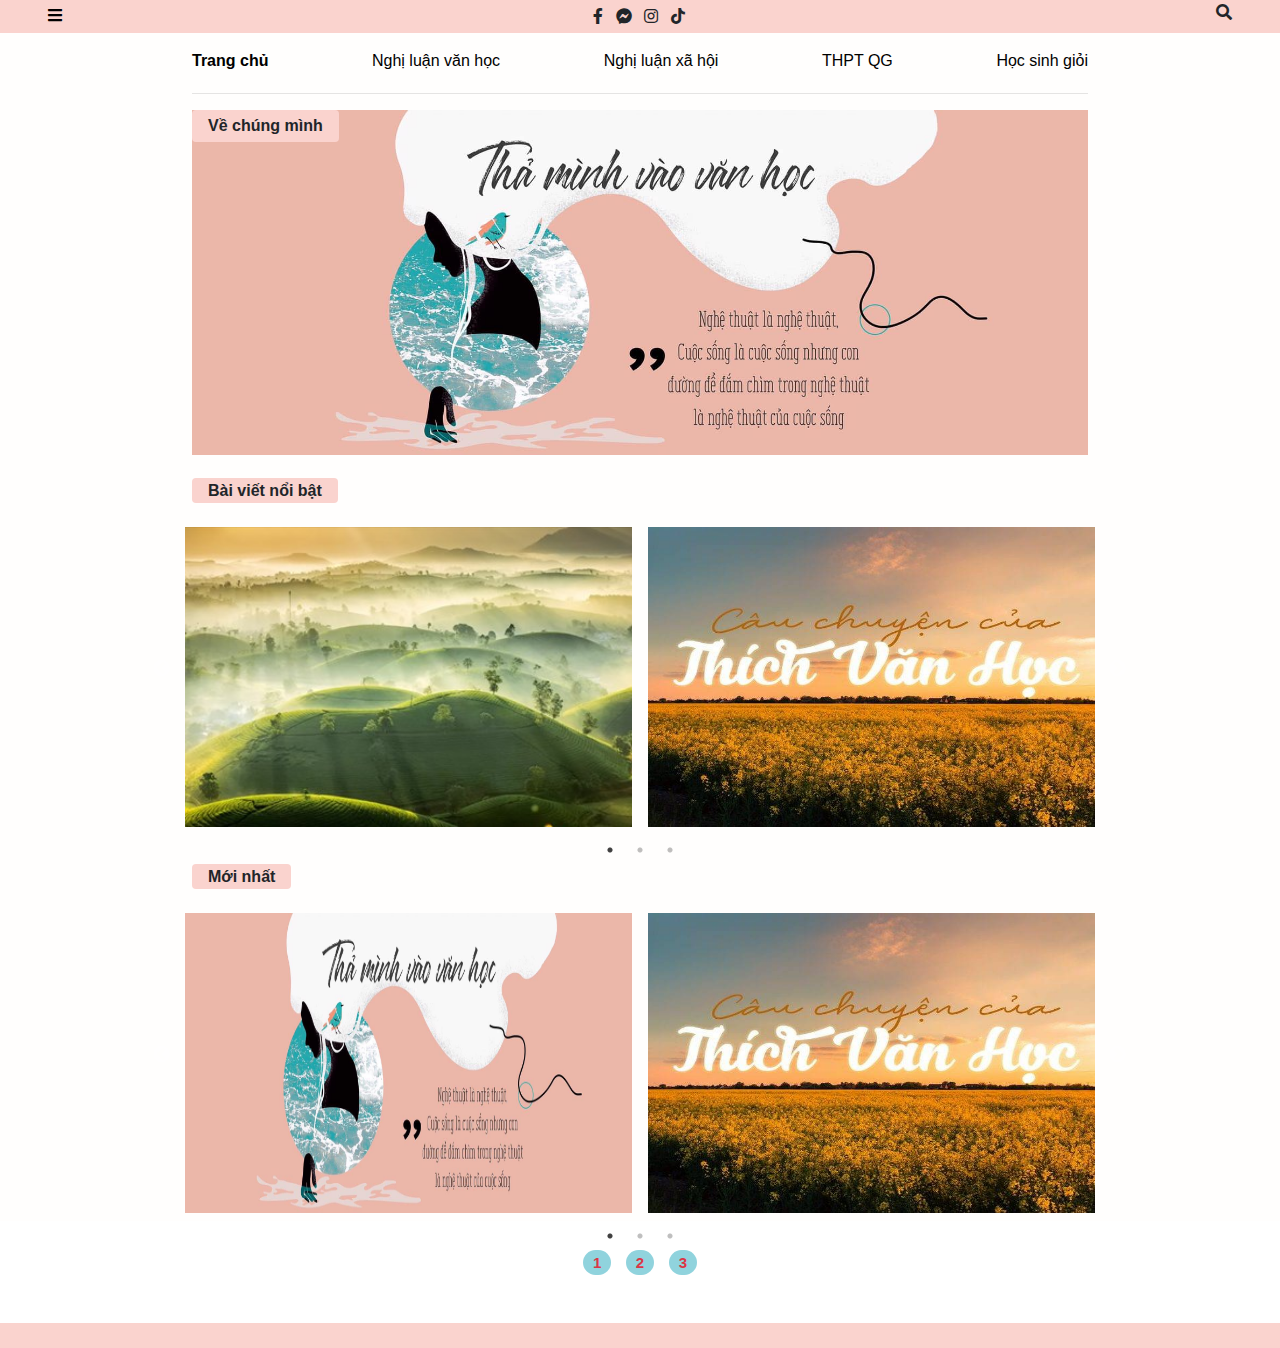
<file: index.html>
<!DOCTYPE html>
<html lang="en">

<head>
    <meta charset="UTF-8">
    <meta http-equiv="X-UA-Compatible" content="IE=edge">
    <meta name="viewport" content="width=device-width, initial-scale=1.0">
    <link rel="stylesheet" href="css/style.css">
    <link rel="stylesheet" href="css/bootstrap.min.css">
    <link rel="stylesheet" href="fontawesome/css/all.min.css">
    <link rel="stylesheet" type="text/css" href="js/slick.css">
    <link rel="stylesheet" type="text/css" href="js/slick-theme.css">
    <title>Thích văn học</title>
    <link rel="preconnect" href="https://fonts.googleapis.com">
    <link rel="preconnect" href="https://fonts.gstatic.com" crossorigin>
    <link href="https://fonts.googleapis.com/css2?family=Open+Sans:wght@300;400&display=swap" rel="stylesheet">
</head>

<body>

    <div id="wrapper">
        <!-- Sidebar -->
        <div id="sidebar-wrapper">
            <ul class="sidebar-nav">
                <li><a href="index.html" class="active">Trang chủ</a></li>
                <li><a href="nlvh.html">Nghị luận văn học</a></li>
                <li><a href="nlxh.html">Nghị luận xã hội</a></li>
                <li><a href="thpt.html">Trung học phổ thông quốc gia</a></li>
                <li><a href="hsg.html">Học sinh giỏi</a></li>
            </ul>
        </div>

        <!-- Page Content -->
        <div id="page-content-wrapper">
            <div class="d-flex justify-content-between sticky-top background-color-main m-0 p-0">
                <a href="#" class=" p-1 pl-5" id="menu-toggle"><i class="fas fa-bars c-black"></i></a>
                <div class="p-1">
                    <i class="fab fa-facebook-f p-1"></i>
                    <i class="fab fa-facebook-messenger p-1"></i>
                    <i class="fab fa-instagram p-1"></i>
                    <i class="fab fa-tiktok p-1"></i>
                </div>
                <i class="fas fa-search p-1 pr-5"></i>
            </div>
            <div class="container-customer none">
                <div class="d-flex justify-content-between pt-3 pb-1">
                    <a href="index.html" class="c-black  font-weight-bold">Trang chủ</a>
                    <a href="nlvh.html" class="c-black ">Nghị luận văn học</a>
                    <a href="nlxh.html" class="c-black">Nghị luận xã hội</a>
                    <a href="thpt.html" class="c-black">THPT QG</a>
                    <a href="hsg.html" class="c-black">Học sinh giỏi</a>
                </div>
                <hr>
                <div>
                    <span class="background-color-main pr-3 pl-3 pt-1 pb-1 rounded font-weight-bold position-absolute">Về
                        chúng mình</span>
                    <img src="img/181585686_814053759210792_3332785862516286776_n.jpg" alt="" width="100%">
                </div>
                <div class="mt-4">
                    <span class="background-color-main pr-3 pl-3 pt-1 pb-1 rounded font-weight-bold mt-5 mb-2">Bài viết
                        nổi bật</span>

                    <div class="row  pt-3 slick slider">

                        <a href="content.html" class="m-2"><img src="img/Anh-Dep.jpg" alt="" width="100%" style="height: 300px;"></a>
                        <a href="content.html" class="m-2"><img src="img/Cau-chuyen-TVH-e1598976701457.jpg" alt="" width="100%" style="height: 300px;"></a>
                        <a href="content.html" class="m-2"><img src="img/34617298_412018.jpg" alt="" width="100%" style="height: 300px;"></a>





                    </div>


                </div>

                <div class="mt-4">
                    <span class="background-color-main pr-3 pl-3 pt-1 pb-1 rounded font-weight-bold mt-5 mb-2">Mới
                        nhất</span>

                    <div class="row  pt-3 slick slider">

                        <a href="content.html" class="m-2"><img src="img/181585686_814053759210792_3332785862516286776_n.jpg" alt="" width="100%" style="height: 300px;"></a>
                        <a href="content.html" class="m-2"><img src="img/Cau-chuyen-TVH-e1598976701457.jpg" alt="" width="100%" style="height: 300px;"></a>
                        <a href="content.html" class="m-2"><img src="img/34617298_412018.jpg" alt="" width="100%" style="height: 300px;"></a>

                    </div>


                </div>


            </div>

            <div class="text-center mt-4 mb-5">
                <div>
                    <a href="" class="pagi">1</a>
                    <a href="" class="pagi">2</a>
                    <a href="" class="pagi">3</a>
                </div>
            </div>



            <div class="d-flex justify-content-between background-color-main" style="height: 25px;">
            </div>

        </div>


    </div>






</body>
<script src="js/jquery-3.2.1.min.js"></script>
<script src="js/bootstrap.min.js"></script>
<script src="js/slick.min.js"></script>

<script>
    $(document).ready(function() {
        $("#menu-toggle").click(function(e) {
            e.preventDefault();
            $("#wrapper").toggleClass("menuDisplayed");
        });
    });

    $('.slick').slick({
        dots: true,
        infinite: true,
        speed: 300,
        arrows: true,
        slidesToShow: 2,
        autoplay: true,
        autoplaySpeed: 2000,
        responsive: [{
            breakpoint: 480,
            settings: {
                slidesToShow: 1,
                slidesToScroll: 1
            }
        }]
    });
</script>

</html>
</file>
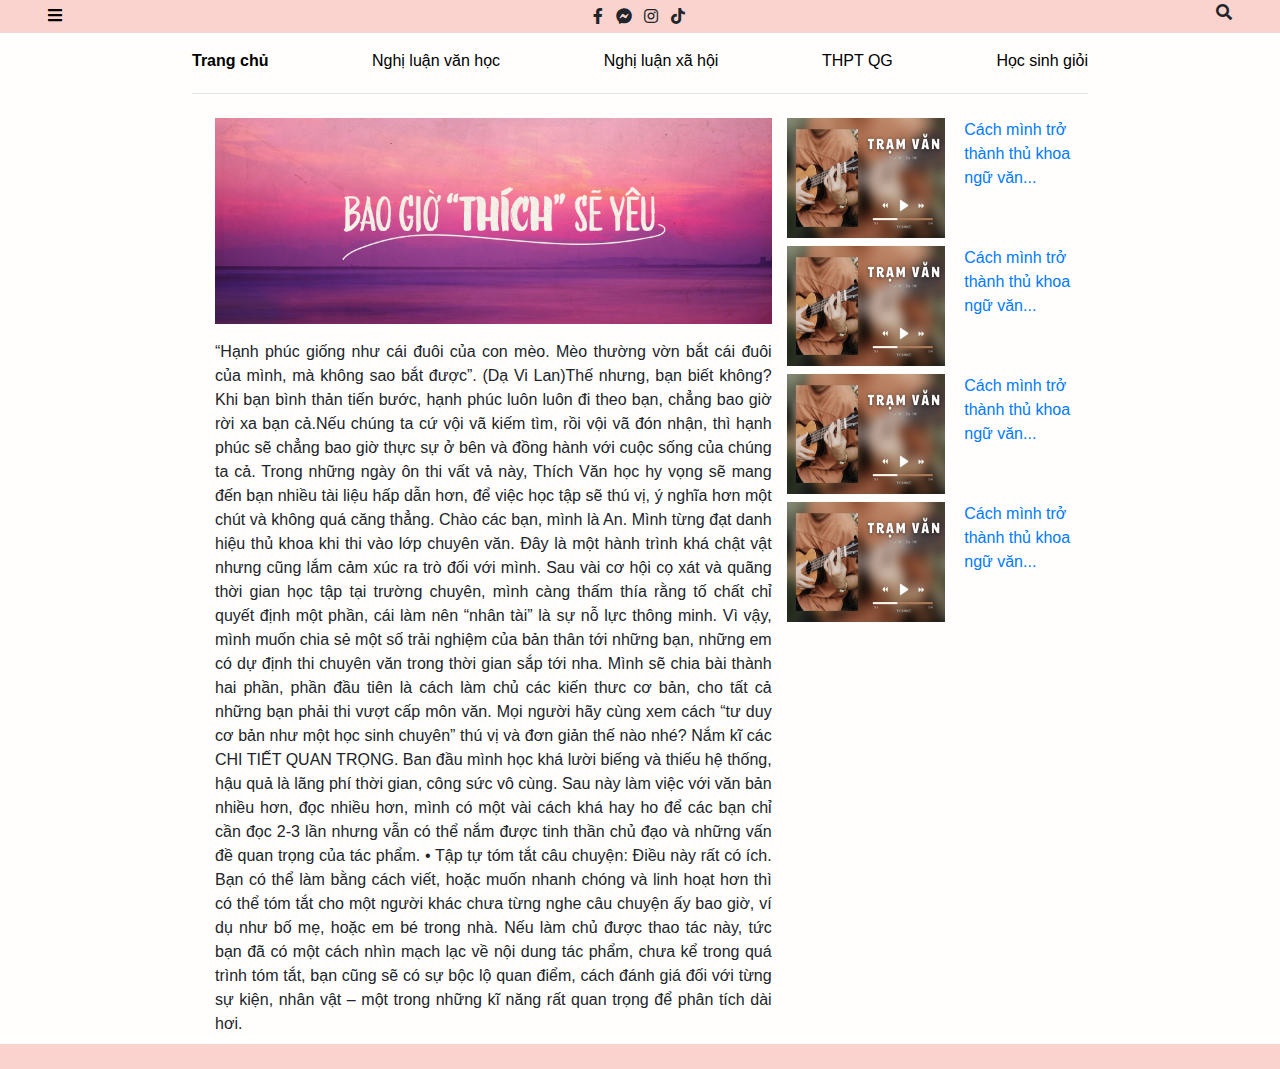
<file: content.html>
<!DOCTYPE html>
<html lang="en">

<head>
    <meta charset="UTF-8">
    <meta http-equiv="X-UA-Compatible" content="IE=edge">
    <meta name="viewport" content="width=device-width, initial-scale=1.0">
    <link rel="stylesheet" href="css/style.css">
    <link rel="stylesheet" href="css/bootstrap.min.css">
    <link rel="stylesheet" href="fontawesome/css/all.min.css">
    <link rel="stylesheet" type="text/css" href="js/slick.css">
    <link rel="stylesheet" type="text/css" href="js/slick-theme.css">
    <title>Thích văn học</title>
    <link rel="preconnect" href="https://fonts.googleapis.com">
    <link rel="preconnect" href="https://fonts.gstatic.com" crossorigin>
    <link href="https://fonts.googleapis.com/css2?family=Open+Sans:wght@300;400&display=swap" rel="stylesheet">
</head>

<body>

    <div id="wrapper">
        <!-- Sidebar -->
        <div id="sidebar-wrapper">
            <ul class="sidebar-nav">
                <li><a href="index.html" class="active">Trang chủ</a></li>
                <li><a href="nlvh.html">Nghị luận văn học</a></li>
                <li><a href="nlxh.html">Nghị luận xã hội</a></li>
                <li><a href="thpt.html">Trung học phổ thông quốc gia</a></li>
                <li><a href="hsg.html">Học sinh giỏi</a></li>
            </ul>
        </div>

        <!-- Page Content -->
        <div id="page-content-wrapper">
            <div class="d-flex justify-content-between background-color-main m-0 p-0">
                <a href="#" class=" p-1 pl-5" id="menu-toggle"><i class="fas fa-bars c-black"></i></a>
                <div class="p-1">
                    <i class="fab fa-facebook-f p-1"></i>
                    <i class="fab fa-facebook-messenger p-1"></i>
                    <i class="fab fa-instagram p-1"></i>
                    <i class="fab fa-tiktok p-1"></i>
                </div>
                <i class="fas fa-search p-1 pr-5"></i>
            </div>
            <div class="container-customer none">
                <div class="d-flex justify-content-between pt-3 pb-1">
                    <a href="index.html" class="c-black  font-weight-bold">Trang chủ</a>
                    <a href="nlvh.html" class="c-black ">Nghị luận văn học</a>
                    <a href="nlxh.html" class="c-black">Nghị luận xã hội</a>
                    <a href="thpt.html" class="c-black">THPT QG</a>
                    <a href="hsg.html" class="c-black">Học sinh giỏi</a>
                </div>
                <hr>

                <div class="row m-2">
                    <div class="col-md-8 col-12 text-justify">
                        <img src="img/13624171783_9f287bafdb_o.jpg" alt="" width="100%" class="mb-3 mt-2"> “Hạnh phúc giống như cái đuôi của con mèo. Mèo thường vờn bắt cái đuôi của mình, mà không sao bắt được”. (Dạ Vi Lan)Thế nhưng, bạn biết không? Khi
                        bạn bình thản tiến bước, hạnh phúc luôn luôn đi theo bạn, chẳng bao giờ rời xa bạn cả.Nếu chúng ta cứ vội vã kiếm tìm, rồi vội vã đón nhận, thì hạnh phúc sẽ chẳng bao giờ thực sự ở bên và đồng hành với cuộc sống của chúng ta cả.
                        Trong những ngày ôn thi vất vả này, Thích Văn học hy vọng sẽ mang đến bạn nhiều tài liệu hấp dẫn hơn, để việc học tập sẽ thú vị, ý nghĩa hơn một chút và không quá căng thẳng. Chào các bạn, mình là An. Mình từng đạt danh hiệu thủ
                        khoa khi thi vào lớp chuyên văn. Đây là một hành trình khá chật vật nhưng cũng lắm cảm xúc ra trò đối với mình. Sau vài cơ hội cọ xát và quãng thời gian học tập tại trường chuyên, mình càng thấm thía rằng tố chất chỉ quyết định
                        một phần, cái làm nên “nhân tài” là sự nỗ lực thông minh. Vì vậy, mình muốn chia sẻ một số trải nghiệm của bản thân tới những bạn, những em có dự định thi chuyên văn trong thời gian sắp tới nha. Mình sẽ chia bài thành hai phần,
                        phần đầu tiên là cách làm chủ các kiến thưc cơ bản, cho tất cả những bạn phải thi vượt cấp môn văn. Mọi người hãy cùng xem cách “tư duy cơ bản như một học sinh chuyên” thú vị và đơn giản thế nào nhé? Nắm kĩ các CHI TIẾT QUAN TRỌNG.
                        Ban đầu mình học khá lười biếng và thiếu hệ thống, hậu quả là lãng phí thời gian, công sức vô cùng. Sau này làm việc với văn bản nhiều hơn, đọc nhiều hơn, mình có một vài cách khá hay ho để các bạn chỉ cần đọc 2-3 lần nhưng vẫn
                        có thể nắm được tinh thần chủ đạo và những vấn đề quan trọng của tác phẩm. • Tập tự tóm tắt câu chuyện: Điều này rất có ích. Bạn có thể làm bằng cách viết, hoặc muốn nhanh chóng và linh hoạt hơn thì có thể tóm tắt cho một người
                        khác chưa từng nghe câu chuyện ấy bao giờ, ví dụ như bố mẹ, hoặc em bé trong nhà. Nếu làm chủ được thao tác này, tức bạn đã có một cách nhìn mạch lạc về nội dung tác phẩm, chưa kể trong quá trình tóm tắt, bạn cũng sẽ có sự bộc
                        lộ quan điểm, cách đánh giá đối với từng sự kiện, nhân vật – một trong những kĩ năng rất quan trọng để phân tích dài hơi.
                    </div>
                    <div class="col-md-4 col-12">
                        <div class="row mt-2">
                            <a href="" class="row">
                                <div class="col-md-7 col-7">
                                    <img src="img/Tramvan.jpg" alt="" style="width: 100%; height: 120px">
                                </div>
                                <div class="col-md-5 col-5 text-jusify pl-1">
                                    Cách mình trở thành thủ khoa ngữ văn...
                                </div>
                            </a>
                        </div>
                        <div class="row mt-2">
                            <a href="" class="row">
                                <div class="col-md-7 col-7">
                                    <img src="img/Tramvan.jpg" alt="" style="width: 100%; height: 120px">
                                </div>
                                <div class="col-md-5 col-5 text-jusify pl-1">
                                    Cách mình trở thành thủ khoa ngữ văn...
                                </div>
                            </a>
                        </div>
                        <div class="row mt-2">
                            <a href="" class="row">
                                <div class="col-md-7 col-7">
                                    <img src="img/Tramvan.jpg" alt="" style="width: 100%; height: 120px">
                                </div>
                                <div class="col-md-5 col-5 text-jusify pl-1">
                                    Cách mình trở thành thủ khoa ngữ văn...
                                </div>
                            </a>
                        </div>
                        <div class="row mt-2">
                            <a href="" class="row">
                                <div class="col-md-7 col-7">
                                    <img src="img/Tramvan.jpg" alt="" style="width: 100%; height: 120px">
                                </div>
                                <div class="col-md-5 col-5 text-jusify pl-1">
                                    Cách mình trở thành thủ khoa ngữ văn...
                                </div>
                            </a>
                        </div>


                    </div>
                </div>

            </div>


            <div class="d-flex justify-content-between background-color-main" style="height: 25px;">
            </div>


        </div>


    </div>






</body>
<script src="js/jquery-3.2.1.min.js"></script>
<script src="js/bootstrap.min.js"></script>
<script src="js/slick.min.js"></script>

<script>
    $(document).ready(function() {
        $("#menu-toggle").click(function(e) {
            e.preventDefault();
            $("#wrapper").toggleClass("menuDisplayed");
        });
    });

    $('.slick').slick({
        dots: true,
        infinite: true,
        speed: 300,
        arrows: true,
        slidesToShow: 2,
        autoplay: true,
        autoplaySpeed: 2000,
        responsive: [{
            breakpoint: 480,
            settings: {
                slidesToShow: 1,
                slidesToScroll: 1
            }
        }]
    });
</script>

</html>
</file>
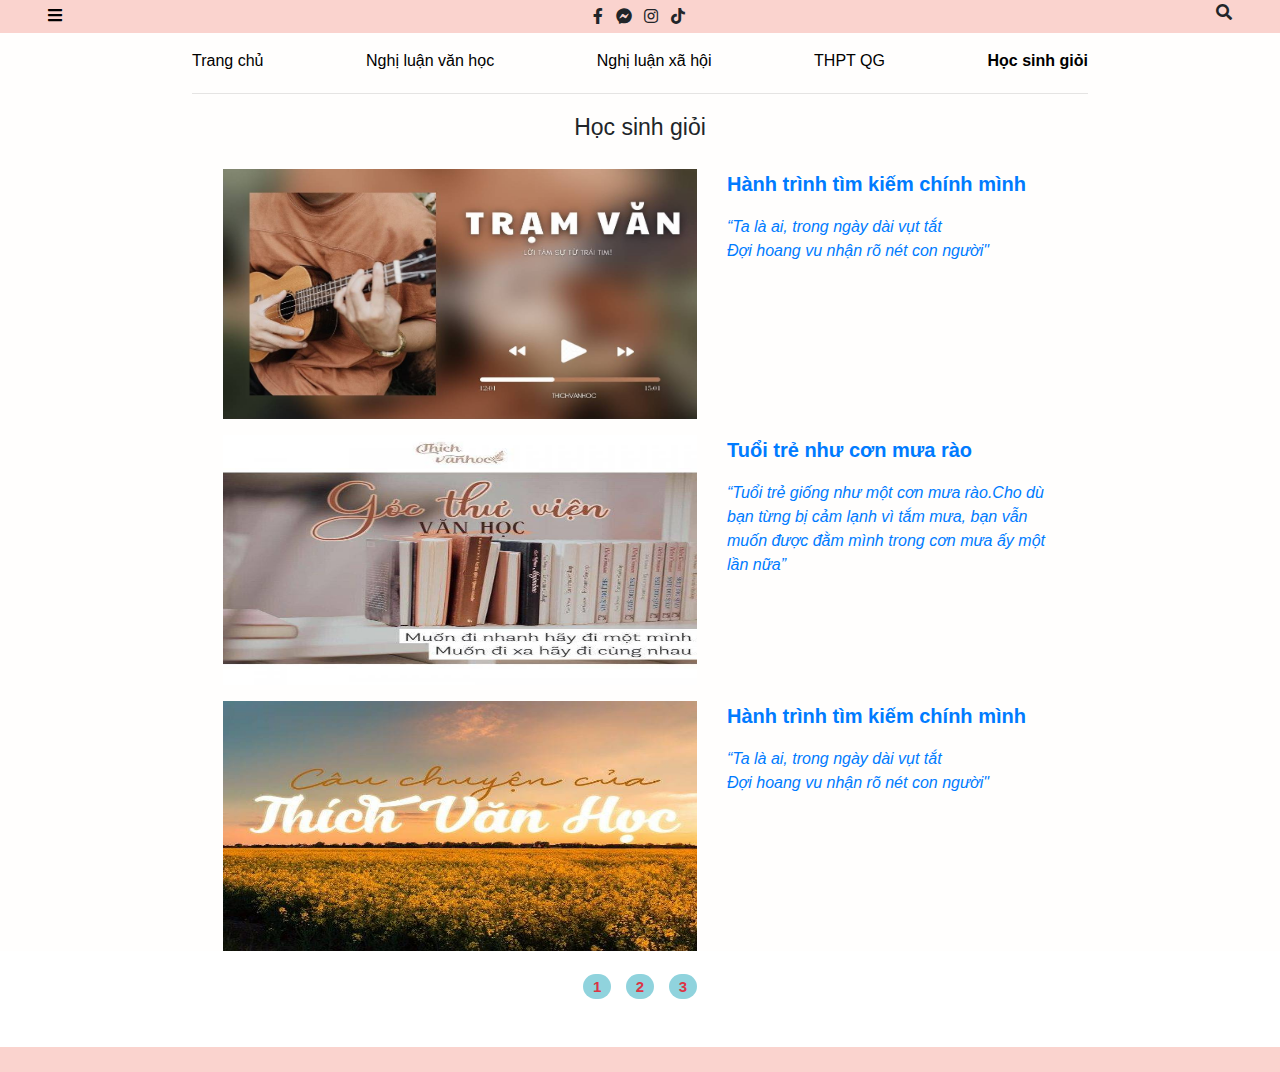
<file: hsg.html>
<!DOCTYPE html>
<html lang="en">

<head>
    <meta charset="UTF-8">
    <meta http-equiv="X-UA-Compatible" content="IE=edge">
    <meta name="viewport" content="width=device-width, initial-scale=1.0">
    <link rel="stylesheet" href="css/style.css">
    <link rel="stylesheet" href="css/bootstrap.min.css">
    <link rel="stylesheet" href="fontawesome/css/all.min.css">
    <link rel="stylesheet" type="text/css" href="js/slick.css">
    <link rel="stylesheet" type="text/css" href="js/slick-theme.css">
    <title>Thích văn học</title>
    <link rel="preconnect" href="https://fonts.googleapis.com">
    <link rel="preconnect" href="https://fonts.gstatic.com" crossorigin>
    <link href="https://fonts.googleapis.com/css2?family=Open+Sans:wght@300;400&display=swap" rel="stylesheet">
</head>

<body>

    <div id="wrapper">
        <!-- Sidebar -->
        <div id="sidebar-wrapper">
            <ul class="sidebar-nav">
                <li><a href="index.html">Trang chủ</a></li>
                <li><a href="nlvh.html">Nghị luận văn học</a></li>
                <li><a href="nlxh.html">Nghị luận xã hội</a></li>
                <li><a href="thpt.html" >Trung học phổ thông quốc gia</a></li>
                <li><a href="hsg.html" class="active">Học sinh giỏi</a></li>
            </ul>
        </div>

        <!-- Page Content -->
        <div id="page-content-wrapper">
            <div class="d-flex justify-content-between sticky-top background-color-main m-0 p-0">
                <a href="#" class=" p-1 pl-5" id="menu-toggle"><i class="fas fa-bars c-black"></i></a>
                <div class="p-1">
                    <i class="fab fa-facebook-f p-1"></i>
                    <i class="fab fa-facebook-messenger p-1"></i>
                    <i class="fab fa-instagram p-1"></i>
                    <i class="fab fa-tiktok p-1"></i>
                </div>
                <i class="fas fa-search p-1 pr-5"></i>
            </div>
            <div class="container-customer none">
                <div class="none d-flex justify-content-between pt-3 pb-1 " >
                    <a href="index.html" class="c-black ">Trang chủ</a>
                    <a href="nlvh.html" class="c-black ">Nghị luận văn học</a>
                    <a href="nlxh.html" class="c-black ">Nghị luận xã hội</a>
                    <a href="thpt.html" class="c-black ">THPT QG</a>
                    <a href="hsg.html" class="c-black font-weight-bold">Học sinh giỏi</a>
                </div>
                <hr>
                <div class="text-center mt-2">
                    <p style="font-size: 23px;">Học sinh giỏi</p>
                </div>
                <div class="mt-4">
                    <div class="content row m-3">
                        <div class="col-md-7 col-12 text-right">
                            <img src="img/Tramvan.jpg" alt="" width="100%" height="250px">
                        </div>
                        <div class="col-md-5 col-12">
                            <a href="content.html" style="text-decoration: none;">
                                <p class="font-weight-bold" style="font-size: 20px;">Hành trình tìm kiếm chính mình</p>
                                <p><i>“Ta là ai, trong ngày dài vụt tắt <br> Đợi hoang vu nhận rõ nét con người"</i></p>
                            </a>
                        </div>
                    </div>

                    <div class="content row m-3">
                        <div class="col-md-7 col-12 text-right">
                            <img src="img/Tuyen-CTV-e1598970957458.jpg" alt="" width="100%" height="250px">
                        </div>
                        <div class="col-md-5 col-12">
                            <a href="content.html" style="text-decoration: none;">
                                <p class="font-weight-bold" style="font-size: 20px;">Tuổi trẻ như cơn mưa rào</p>
                                <p><i>“Tuổi trẻ giống như một cơn mưa rào.Cho dù bạn từng bị cảm lạnh vì tắm mưa, bạn vẫn muốn được đằm mình trong cơn mưa ấy một lần nữa”</i></p>
                            </a>
                        </div>
                    </div>

                    <div class="content row m-3">
                        <div class="col-md-7 col-12 text-right">
                            <img src="img/Cau-chuyen-TVH-e1598976701457.jpg" alt="" width="100%" height="250px">
                        </div>
                        <div class="col-md-5 col-12">
                            <a href="content.html" style="text-decoration: none;">
                                <p class="font-weight-bold" style="font-size: 20px;">Hành trình tìm kiếm chính mình</p>
                                <p><i>“Ta là ai, trong ngày dài vụt tắt <br> Đợi hoang vu nhận rõ nét con người"</i></p>
                            </a>
                        </div>
                    </div>



                </div>



            </div>

            <div class="text-center mt-4 mb-5">
                <div>
                    <a href="" class="pagi">1</a>
                    <a href="" class="pagi">2</a>
                    <a href="" class="pagi">3</a>
                </div>
            </div>


            <div class="d-flex justify-content-between background-color-main" style="height: 25px;">
            </div>


        </div>


    </div>






</body>
<script src="js/jquery-3.2.1.min.js"></script>
<script src="js/bootstrap.min.js"></script>
<script src="js/slick.min.js"></script>

<script>
    $(document).ready(function() {
        $("#menu-toggle").click(function(e) {
            e.preventDefault();
            $("#wrapper").toggleClass("menuDisplayed");
        });
    });

    $('.slick').slick({
        dots: true,
        infinite: true,
        speed: 300,
        arrows: true,
        slidesToShow: 2,
        autoplay: true,
        autoplaySpeed: 2000,
        responsive: [{
            breakpoint: 480,
            settings: {
                slidesToShow: 1,
                slidesToScroll: 1
            }
        }]
    });
</script>

</html>
</file>
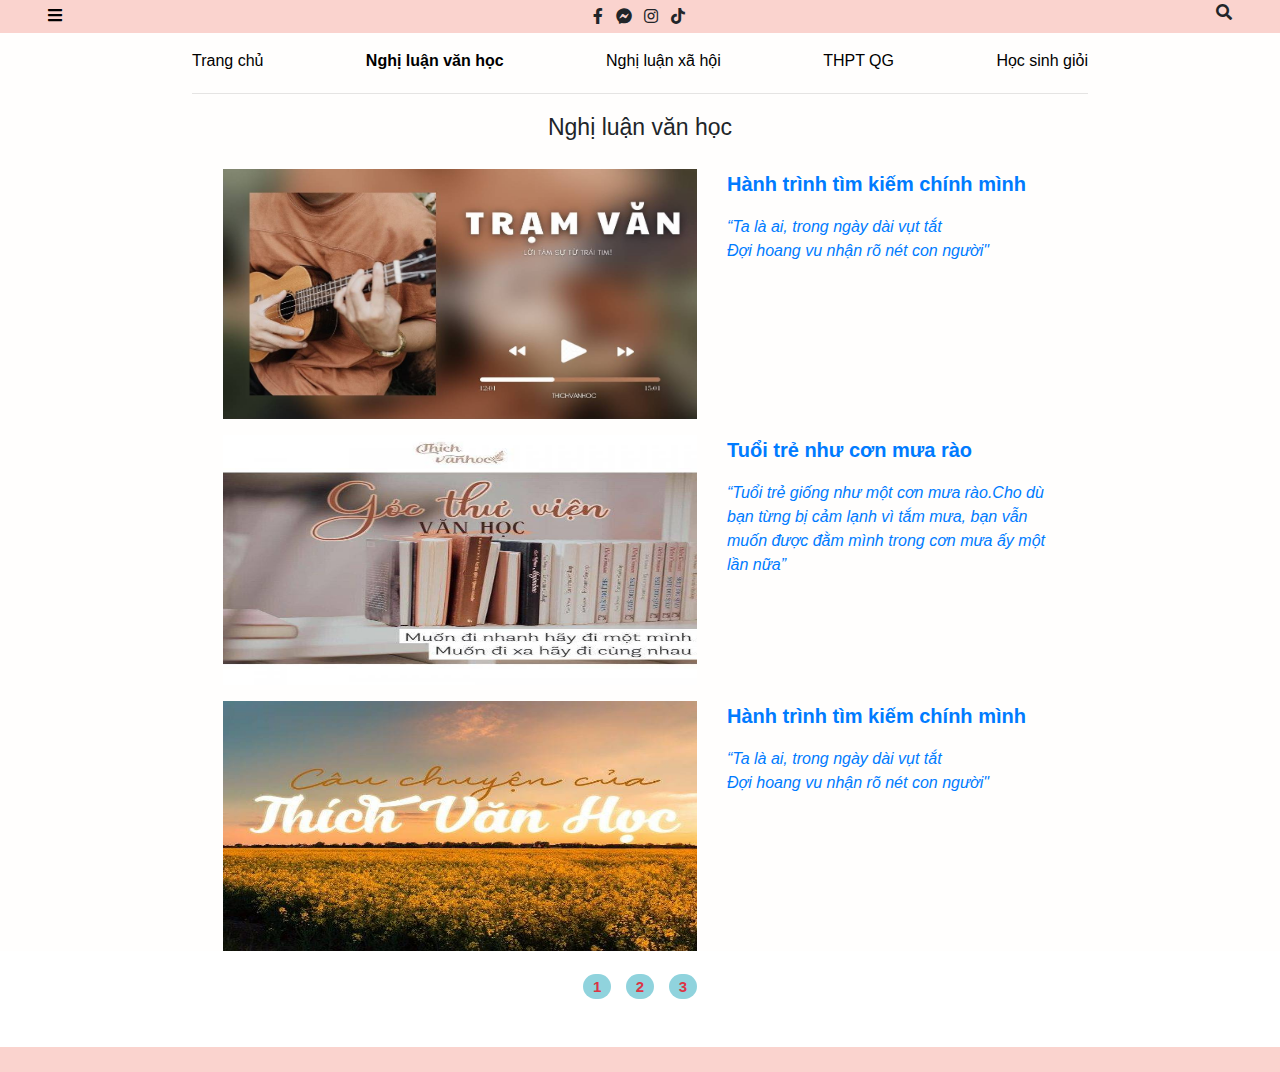
<file: nlvh.html>
<!DOCTYPE html>
<html lang="en">

<head>
    <meta charset="UTF-8">
    <meta http-equiv="X-UA-Compatible" content="IE=edge">
    <meta name="viewport" content="width=device-width, initial-scale=1.0">
    <link rel="stylesheet" href="css/style.css">
    <link rel="stylesheet" href="css/bootstrap.min.css">
    <link rel="stylesheet" href="fontawesome/css/all.min.css">
    <link rel="stylesheet" type="text/css" href="js/slick.css">
    <link rel="stylesheet" type="text/css" href="js/slick-theme.css">
    <title>Thích văn học</title>
    <link rel="preconnect" href="https://fonts.googleapis.com">
    <link rel="preconnect" href="https://fonts.gstatic.com" crossorigin>
    <link href="https://fonts.googleapis.com/css2?family=Open+Sans:wght@300;400&display=swap" rel="stylesheet">
</head>

<body>

    <div id="wrapper">
        <!-- Sidebar -->
        <div id="sidebar-wrapper">
            <ul class="sidebar-nav">
                <li><a href="index.html">Trang chủ</a></li>
                <li><a href="nlvh.html" class="active">Nghị luận văn học</a></li>
                <li><a href="nlxh.html">Nghị luận xã hội</a></li>
                <li><a href="thpt.html">Trung học phổ thông quốc gia</a></li>
                <li><a href="hsg.html">Học sinh giỏi</a></li>
            </ul>
        </div>

        <!-- Page Content -->
        <div id="page-content-wrapper">
            <div class="d-flex justify-content-between sticky-top background-color-main m-0 p-0">
                <a href="#" class=" p-1 pl-5" id="menu-toggle"><i class="fas fa-bars c-black"></i></a>
                <div class="p-1">
                    <i class="fab fa-facebook-f p-1"></i>
                    <i class="fab fa-facebook-messenger p-1"></i>
                    <i class="fab fa-instagram p-1"></i>
                    <i class="fab fa-tiktok p-1"></i>
                </div>
                <i class="fas fa-search p-1 pr-5"></i>
            </div>
            <div class="container-customer none">
                <div class="d-flex justify-content-between pt-3 pb-1">

                    <a href="index.html" class="c-black">Trang chủ</a>
                    <a href="nlvh.html" class="c-black font-weight-bold">Nghị luận văn học</a>
                    <a href="nlxh.html" class="c-black">Nghị luận xã hội</a>
                    <a href="thpt.html" class="c-black">THPT QG</a>
                    <a href="hsg.html" class="c-black">Học sinh giỏi</a>
                </div>

                <hr>
                <div class="text-center mt-2">
                    <p style="font-size: 23px;">Nghị luận văn học</p>
                </div>
                <div class="mt-4">
                    <div class="content row m-3">
                        <div class="col-md-7 col-12 text-right">
                            <img src="img/Tramvan.jpg" alt="" width="100%" height="250px">
                        </div>
                        <div class="col-md-5 col-12">
                            <a href="content.html" style="text-decoration: none;">
                                <p class="font-weight-bold" style="font-size: 20px;">Hành trình tìm kiếm chính mình</p>
                                <p><i>“Ta là ai, trong ngày dài vụt tắt <br> Đợi hoang vu nhận rõ nét con người"</i></p>
                            </a>
                        </div>
                    </div>

                    <div class="content row m-3">
                        <div class="col-md-7 col-12 text-right">
                            <img src="img/Tuyen-CTV-e1598970957458.jpg" alt="" width="100%" height="250px">
                        </div>
                        <div class="col-md-5 col-12">
                            <a href="content.html" style="text-decoration: none;">
                                <p class="font-weight-bold" style="font-size: 20px;">Tuổi trẻ như cơn mưa rào</p>
                                <p><i>“Tuổi trẻ giống như một cơn mưa rào.Cho dù bạn từng bị cảm lạnh vì tắm mưa, bạn vẫn muốn được đằm mình trong cơn mưa ấy một lần nữa”</i></p>
                            </a>
                        </div>
                    </div>

                    <div class="content row m-3">
                        <div class="col-md-7 col-12 text-right">
                            <img src="img/Cau-chuyen-TVH-e1598976701457.jpg" alt="" width="100%" height="250px">
                        </div>
                        <div class="col-md-5 col-12">
                            <a href="content.html" style="text-decoration: none;">
                                <p class="font-weight-bold" style="font-size: 20px;">Hành trình tìm kiếm chính mình</p>
                                <p><i>“Ta là ai, trong ngày dài vụt tắt <br> Đợi hoang vu nhận rõ nét con người"</i></p>
                            </a>
                        </div>
                    </div>



                </div>



            </div>

            <div class="text-center mt-4 mb-5">
                <div>
                    <a href="" class="pagi">1</a>
                    <a href="" class="pagi">2</a>
                    <a href="" class="pagi">3</a>
                </div>
            </div>


            <div class="d-flex justify-content-between background-color-main" style="height: 25px;">
            </div>


        </div>


    </div>

</body>
<script src="js/jquery-3.2.1.min.js"></script>
<script src="js/bootstrap.min.js"></script>
<script src="js/slick.min.js"></script>

<script>
    $(document).ready(function() {
        $("#menu-toggle").click(function(e) {
            e.preventDefault();
            $("#wrapper").toggleClass("menuDisplayed");
        });
    });

    $('.slick').slick({
        dots: true,
        infinite: true,
        speed: 300,
        arrows: true,
        slidesToShow: 2,
        autoplay: true,
        autoplaySpeed: 2000,
        responsive: [{
            breakpoint: 480,
            settings: {
                slidesToShow: 1,
                slidesToScroll: 1
            }
        }]
    });
</script>

</html>
</file>
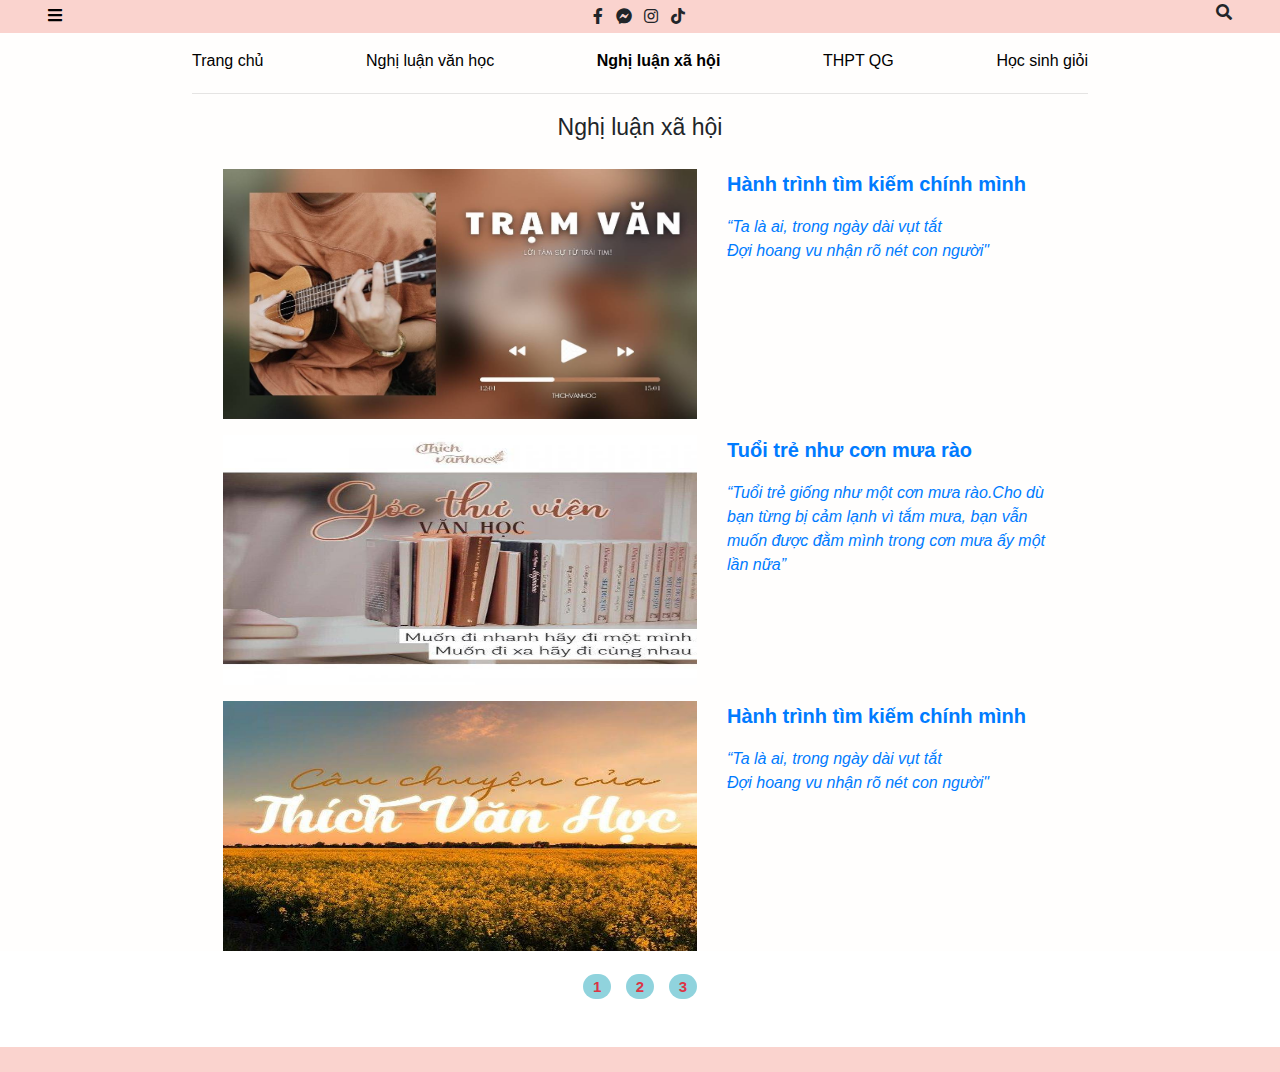
<file: nlxh.html>
<!DOCTYPE html>
<html lang="en">

<head>
    <meta charset="UTF-8">
    <meta http-equiv="X-UA-Compatible" content="IE=edge">
    <meta name="viewport" content="width=device-width, initial-scale=1.0">
    <link rel="stylesheet" href="css/style.css">
    <link rel="stylesheet" href="css/bootstrap.min.css">
    <link rel="stylesheet" href="fontawesome/css/all.min.css">
    <link rel="stylesheet" type="text/css" href="js/slick.css">
    <link rel="stylesheet" type="text/css" href="js/slick-theme.css">
    <title>Thích văn học</title>
    <link rel="preconnect" href="https://fonts.googleapis.com">
    <link rel="preconnect" href="https://fonts.gstatic.com" crossorigin>
    <link href="https://fonts.googleapis.com/css2?family=Open+Sans:wght@300;400&display=swap" rel="stylesheet">
</head>

<body>

    <div id="wrapper">
        <!-- Sidebar -->
        <div id="sidebar-wrapper">
             <ul class="sidebar-nav">
                <li><a href="index.html">Trang chủ</a></li>
                <li><a href="nlvh.html">Nghị luận văn học</a></li>
                <li><a href="nlxh.html" class="active">Nghị luận xã hội</a></li>
                <li><a href="thpt.html">Trung học phổ thông quốc gia</a></li>
                <li><a href="hsg.html">Học sinh giỏi</a></li>
            </ul>
        </div>

        <!-- Page Content -->
        <div id="page-content-wrapper">
            <div class="d-flex justify-content-between sticky-top background-color-main m-0 p-0">
                <a href="#" class=" p-1 pl-5" id="menu-toggle"><i class="fas fa-bars c-black"></i></a>
                <div class="p-1">
                    <i class="fab fa-facebook-f p-1"></i>
                    <i class="fab fa-facebook-messenger p-1"></i>
                    <i class="fab fa-instagram p-1"></i>
                    <i class="fab fa-tiktok p-1"></i>
                </div>
                <i class="fas fa-search p-1 pr-5"></i>
            </div>
            <div class="container-customer none">
                <div class="d-flex justify-content-between pt-3 pb-1">
                    <a href="index.html" class="c-black ">Trang chủ</a>
                    <a href="nlvh.html" class="c-black ">Nghị luận văn học</a>
                    <a href="nlxh.html" class="c-black font-weight-bold">Nghị luận xã hội</a>
                    <a href="thpt.html" class="c-black">THPT QG</a>
                    <a href="hsg.html" class="c-black">Học sinh giỏi</a>
                </div>
                <hr>
                <div class="text-center mt-2">
                    <p style="font-size: 23px;">Nghị luận xã hội</p>
                </div>
                <div class="mt-4">
                    <div class="content row m-3">
                        <div class="col-md-7 col-12 text-right">
                            <img src="img/Tramvan.jpg" alt="" width="100%" height="250px">
                        </div>
                        <div class="col-md-5 col-12">
                            <a href="content.html" style="text-decoration: none;">
                                <p class="font-weight-bold" style="font-size: 20px;">Hành trình tìm kiếm chính mình</p>
                                <p><i>“Ta là ai, trong ngày dài vụt tắt <br> Đợi hoang vu nhận rõ nét con người"</i></p>
                            </a>
                        </div>
                    </div>

                    <div class="content row m-3">
                        <div class="col-md-7 col-12 text-right">
                            <img src="img/Tuyen-CTV-e1598970957458.jpg" alt="" width="100%" height="250px">
                        </div>
                        <div class="col-md-5 col-12">
                            <a href="content.html" style="text-decoration: none;">
                                <p class="font-weight-bold" style="font-size: 20px;">Tuổi trẻ như cơn mưa rào</p>
                                <p><i>“Tuổi trẻ giống như một cơn mưa rào.Cho dù bạn từng bị cảm lạnh vì tắm mưa, bạn vẫn muốn được đằm mình trong cơn mưa ấy một lần nữa”</i></p>
                            </a>
                        </div>
                    </div>

                    <div class="content row m-3">
                        <div class="col-md-7 col-12 text-right">
                            <img src="img/Cau-chuyen-TVH-e1598976701457.jpg" alt="" width="100%" height="250px">
                        </div>
                        <div class="col-md-5 col-12">
                            <a href="content.html" style="text-decoration: none;">
                                <p class="font-weight-bold" style="font-size: 20px;">Hành trình tìm kiếm chính mình</p>
                                <p><i>“Ta là ai, trong ngày dài vụt tắt <br> Đợi hoang vu nhận rõ nét con người"</i></p>
                            </a>
                        </div>
                    </div>



                </div>



            </div>

            <div class="text-center mt-4 mb-5">
                <div>
                    <a href="" class="pagi">1</a>
                    <a href="" class="pagi">2</a>
                    <a href="" class="pagi">3</a>
                </div>
            </div>


            <div class="d-flex justify-content-between background-color-main" style="height: 25px;">
            </div>


        </div>


    </div>






</body>
<script src="js/jquery-3.2.1.min.js"></script>
<script src="js/bootstrap.min.js"></script>
<script src="js/slick.min.js"></script>

<script>
    $(document).ready(function() {
        $("#menu-toggle").click(function(e) {
            e.preventDefault();
            $("#wrapper").toggleClass("menuDisplayed");
        });
    });

    $('.slick').slick({
        dots: true,
        infinite: true,
        speed: 300,
        arrows: true,
        slidesToShow: 2,
        autoplay: true,
        autoplaySpeed: 2000,
        responsive: [{
            breakpoint: 480,
            settings: {
                slidesToShow: 1,
                slidesToScroll: 1
            }
        }]
    });
</script>

</html>
</file>
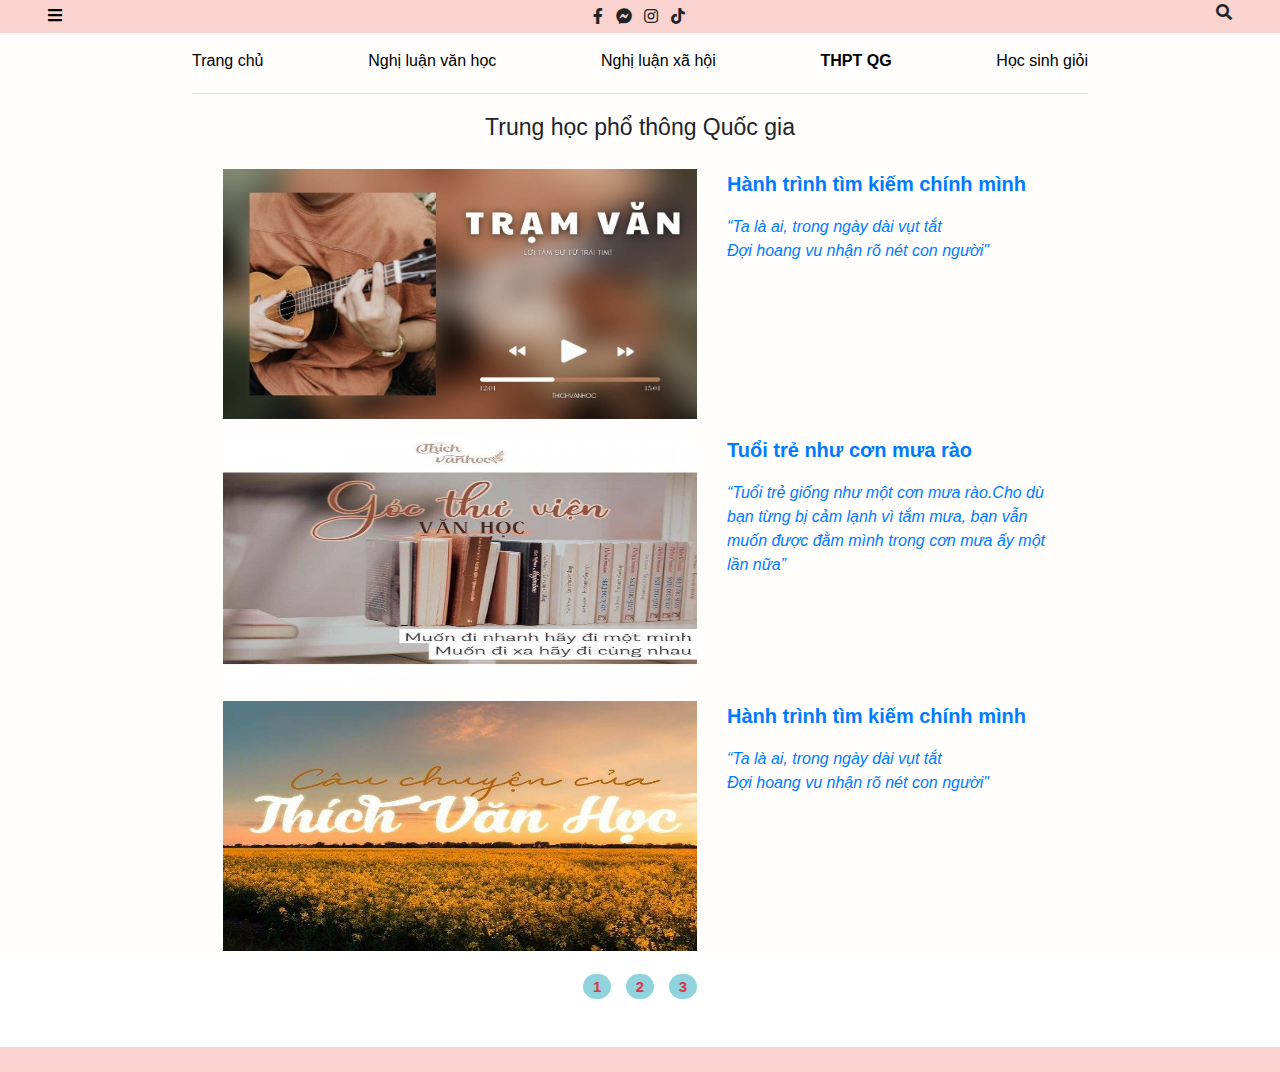
<file: thpt.html>
<!DOCTYPE html>
<html lang="en">

<head>
    <meta charset="UTF-8">
    <meta http-equiv="X-UA-Compatible" content="IE=edge">
    <meta name="viewport" content="width=device-width, initial-scale=1.0">
    <link rel="stylesheet" href="css/style.css">
    <link rel="stylesheet" href="css/bootstrap.min.css">
    <link rel="stylesheet" href="fontawesome/css/all.min.css">
    <link rel="stylesheet" type="text/css" href="js/slick.css">
    <link rel="stylesheet" type="text/css" href="js/slick-theme.css">
    <title>Thích văn học</title>
    <link rel="preconnect" href="https://fonts.googleapis.com">
    <link rel="preconnect" href="https://fonts.gstatic.com" crossorigin>
    <link href="https://fonts.googleapis.com/css2?family=Open+Sans:wght@300;400&display=swap" rel="stylesheet">
</head>

<body>

    <div id="wrapper">
        <!-- Sidebar -->
        <div id="sidebar-wrapper">
            <ul class="sidebar-nav">
                <li><a href="index.html">Trang chủ</a></li>
                <li><a href="nlvh.html">Nghị luận văn học</a></li>
                <li><a href="nlxh.html">Nghị luận xã hội</a></li>
                <li><a href="thpt.html" class="active">Trung học phổ thông quốc gia</a></li>
                <li><a href="hsg.html">Học sinh giỏi</a></li>
            </ul>
        </div>

        <!-- Page Content -->
        <div id="page-content-wrapper">
            <div class="d-flex justify-content-between sticky-top background-color-main m-0 p-0">
                <a href="#" class=" p-1 pl-5" id="menu-toggle"><i class="fas fa-bars c-black"></i></a>
                <div class="p-1">
                    <i class="fab fa-facebook-f p-1"></i>
                    <i class="fab fa-facebook-messenger p-1"></i>
                    <i class="fab fa-instagram p-1"></i>
                    <i class="fab fa-tiktok p-1"></i>
                </div>
                <i class="fas fa-search p-1 pr-5"></i>
            </div>
            <div class="container-customer none">
                <div class="d-flex justify-content-between pt-3 pb-1">
                    <a href="index.html" class="c-black ">Trang chủ</a>
                    <a href="nlvh.html" class="c-black ">Nghị luận văn học</a>
                    <a href="nlxh.html" class="c-black ">Nghị luận xã hội</a>
                    <a href="thpt.html" class="c-black font-weight-bold">THPT QG</a>
                    <a href="hsg.html" class="c-black">Học sinh giỏi</a>
                </div>
                <hr>
                <div class="text-center mt-2">
                    <p style="font-size: 23px;">Trung học phổ thông Quốc gia</p>
                </div>
                <div class="mt-4">
                    <div class="content row m-3">
                        <div class="col-md-7 col-12 text-right">
                            <img src="img/Tramvan.jpg" alt="" width="100%" height="250px">
                        </div>
                        <div class="col-md-5 col-12">
                            <a href="content.html" style="text-decoration: none;">
                                <p class="font-weight-bold" style="font-size: 20px;">Hành trình tìm kiếm chính mình</p>
                                <p><i>“Ta là ai, trong ngày dài vụt tắt <br> Đợi hoang vu nhận rõ nét con người"</i></p>
                            </a>
                        </div>
                    </div>

                    <div class="content row m-3">
                        <div class="col-md-7 col-12 text-right">
                            <img src="img/Tuyen-CTV-e1598970957458.jpg" alt="" width="100%" height="250px">
                        </div>
                        <div class="col-md-5 col-12">
                            <a href="content.html" style="text-decoration: none;">
                                <p class="font-weight-bold" style="font-size: 20px;">Tuổi trẻ như cơn mưa rào</p>
                                <p><i>“Tuổi trẻ giống như một cơn mưa rào.Cho dù bạn từng bị cảm lạnh vì tắm mưa, bạn vẫn muốn được đằm mình trong cơn mưa ấy một lần nữa”</i></p>
                            </a>
                        </div>
                    </div>

                    <div class="content row m-3">
                        <div class="col-md-7 col-12 text-right">
                            <img src="img/Cau-chuyen-TVH-e1598976701457.jpg" alt="" width="100%" height="250px">
                        </div>
                        <div class="col-md-5 col-12">
                            <a href="content.html" style="text-decoration: none;">
                                <p class="font-weight-bold" style="font-size: 20px;">Hành trình tìm kiếm chính mình</p>
                                <p><i>“Ta là ai, trong ngày dài vụt tắt <br> Đợi hoang vu nhận rõ nét con người"</i></p>
                            </a>
                        </div>
                    </div>



                </div>



            </div>

            <div class="text-center mt-4 mb-5">
                <div>
                    <a href="" class="pagi">1</a>
                    <a href="" class="pagi">2</a>
                    <a href="" class="pagi">3</a>
                </div>
            </div>


            <div class="d-flex justify-content-between background-color-main" style="height: 25px;">
            </div>


        </div>


    </div>






</body>
<script src="js/jquery-3.2.1.min.js"></script>
<script src="js/bootstrap.min.js"></script>
<script src="js/slick.min.js"></script>

<script>
    $(document).ready(function() {
        $("#menu-toggle").click(function(e) {
            e.preventDefault();
            $("#wrapper").toggleClass("menuDisplayed");
        });
    });

    $('.slick').slick({
        dots: true,
        infinite: true,
        speed: 300,
        arrows: true,
        slidesToShow: 2,
        autoplay: true,
        autoplaySpeed: 2000,
        responsive: [{
            breakpoint: 480,
            settings: {
                slidesToShow: 1,
                slidesToScroll: 1
            }
        }]
    });
</script>

</html>
</file>
<file: css/style.css>
/* Sidebar */

body {
    font-family: 'Open Sans', sans-serif;
}

#sidebar-wrapper {
    z-index: 1;
    position: fixed;
    width: 0;
    height: 100vh;
    overflow-y: hidden;
    background: #343a40;
    opacity: 0.9;
    transition: all .5s;
    display: flex;
    align-items: center;
}


/* Main Content */

.pagi {
    background-color: #17a2b87a;
    color: var(--danger);
    padding: 4px 10px;
    border-radius: 100px;
    margin: 5px;
    font-weight: 700;
    font-size: 15px;
}

#page-content-wrapper {
    width: 100%;
    position: absolute;
    /* padding: 15px; */
    transition: all .5s;
}

#menu-toggle {
    transition: all .3s;
    /* font-size: 2em; */
}

.container-customer {
    width: 100%;
    padding-right: 15%;
    padding-left: 15%;
    margin-right: auto;
    margin-left: auto;
    background-color: #fad3ce08
}

a {
    text-decoration: none;
}

a:hover {
    text-decoration: none;
}


/* Change the width of the sidebar to display it*/

#wrapper.menuDisplayed #sidebar-wrapper {
    width: 250px;
}

#wrapper.menuDisplayed #page-content-wrapper {
    padding-left: 250px;
}


/* Sidebar styling */

.background-color-main {
    background-color: #fad3ce;
}

.c-black {
    color: black;
}

.sidebar-nav {
    padding: 0;
    list-style: none;
    transition: all .5s;
    width: 100%;
    text-align: center;
}

.sidebar-nav li {
    line-height: 40px;
    width: 100%;
    transition: all .3s;
    padding: 10px;
}

.sidebar-nav li a {
    display: block;
    text-decoration: none;
    color: #ddd;
}

.sidebar-nav li:hover {
    background: #212529;
}

.sidebar-nav li .active {
    background: #212529;
}

@media (max-width: 768px) {
    .none .d-flex {
        display: none !important;
    }
    .container-customer {
        width: 100%;
        padding-right: 0;
        padding-left: 0;
        margin-right: auto;
        margin-left: auto;
        background-color: #fad3ce08
    }
}

@media (min-width: 768px) {
    .container {
        max-width: 720px;
    }
}

@media (min-width: 992px) {
    .container {
        max-width: 960px;
    }
}

@media (min-width: 1200px) {
    .container {
        max-width: 1140px;
    }
}
</file>
